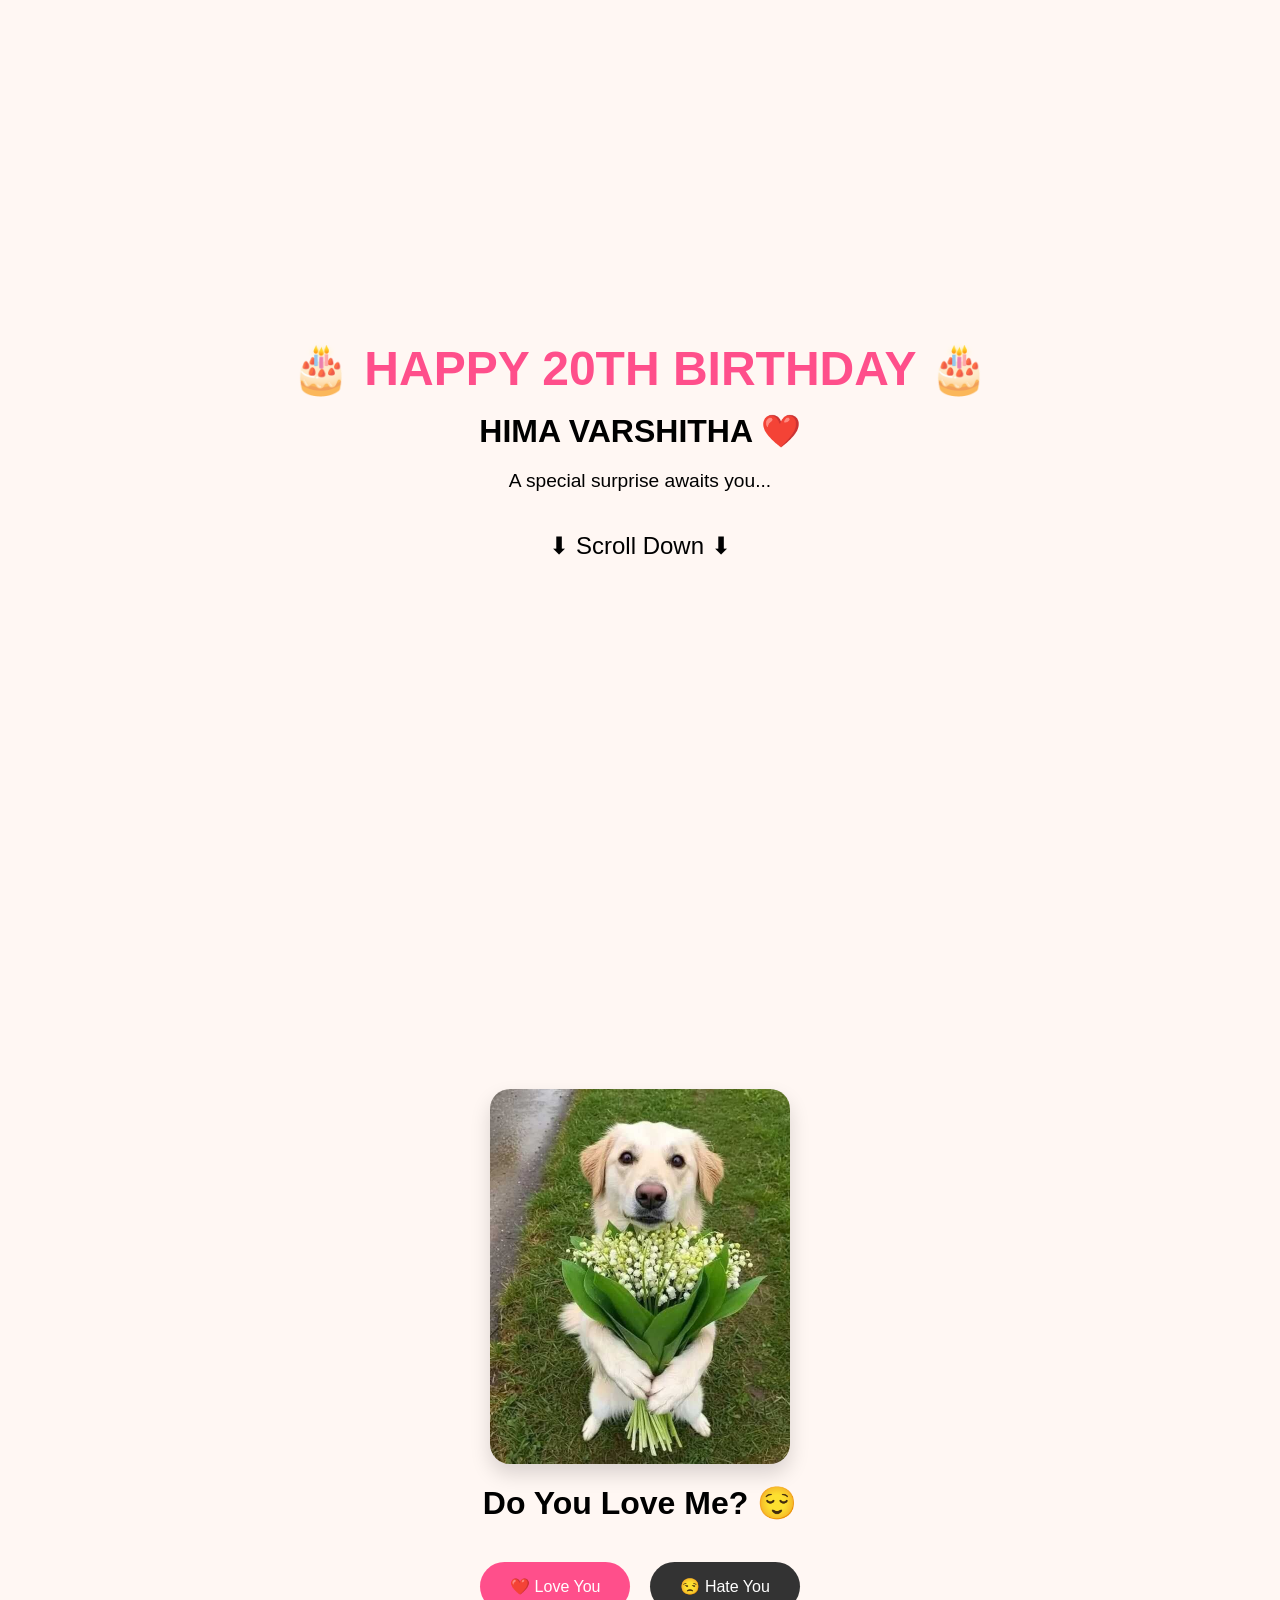
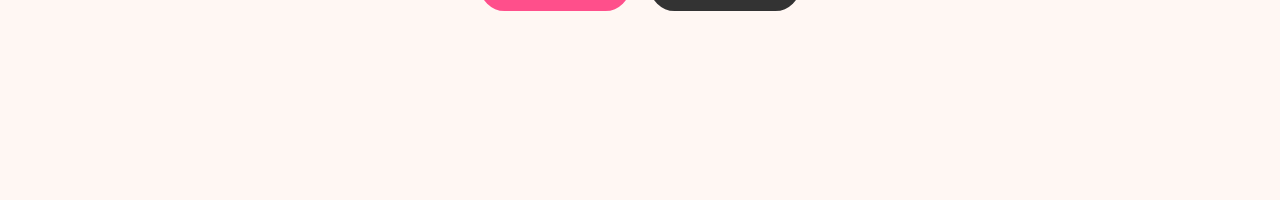
<file: index.html>
<!DOCTYPE html>
<html lang="en">
<head>
<meta charset="UTF-8">
<meta name="viewport" content="width=device-width, initial-scale=1.0">

<title>Happy Birthday Hima ❤️</title>

<link rel="stylesheet" href="style.css">

</head>
<body>

<section class="hero">

<h1>🎂 HAPPY 20TH BIRTHDAY 🎂</h1>

<h2>HIMA VARSHITHA ❤️</h2>

<p>
A special surprise awaits you...
</p>

<div class="scroll-indicator">
⬇ Scroll Down ⬇
</div>

</section>

<section class="game-section">

<img id="reactionImage" src="dog.jpg">

<h2 id="question">
Do You Love Me? 😌
</h2>

<p id="message"></p>

<div class="buttons">

<button id="loveBtn">
❤️ Love You
</button>

<button id="hateBtn">
😒 Hate You
</button>

</div>

</section>

<section id="celebration">

<div class="card">

<h1>
🏆 CHIDVIELAS-LIFE_TIME
</h1>

<img src="chidvielas.jpg">

<h2>
Congratulations 🎉
</h2>

<p>

You have successfully unlocked:

✨ Premium Bestie

✨ Lifetime Support

✨ Unlimited Laughs

✨ Lifetime Friendship

Price:
₹999999999

Your Price:
FREE ❤️

</p>

<button id="claimBtn">
Claim Subscription
</button>

</div>

</section>

<div id="popup">

Message sent to you Boy Chimmi ❤️

</div>

<script src="script.js"></script>

</body>
</html>
</file>
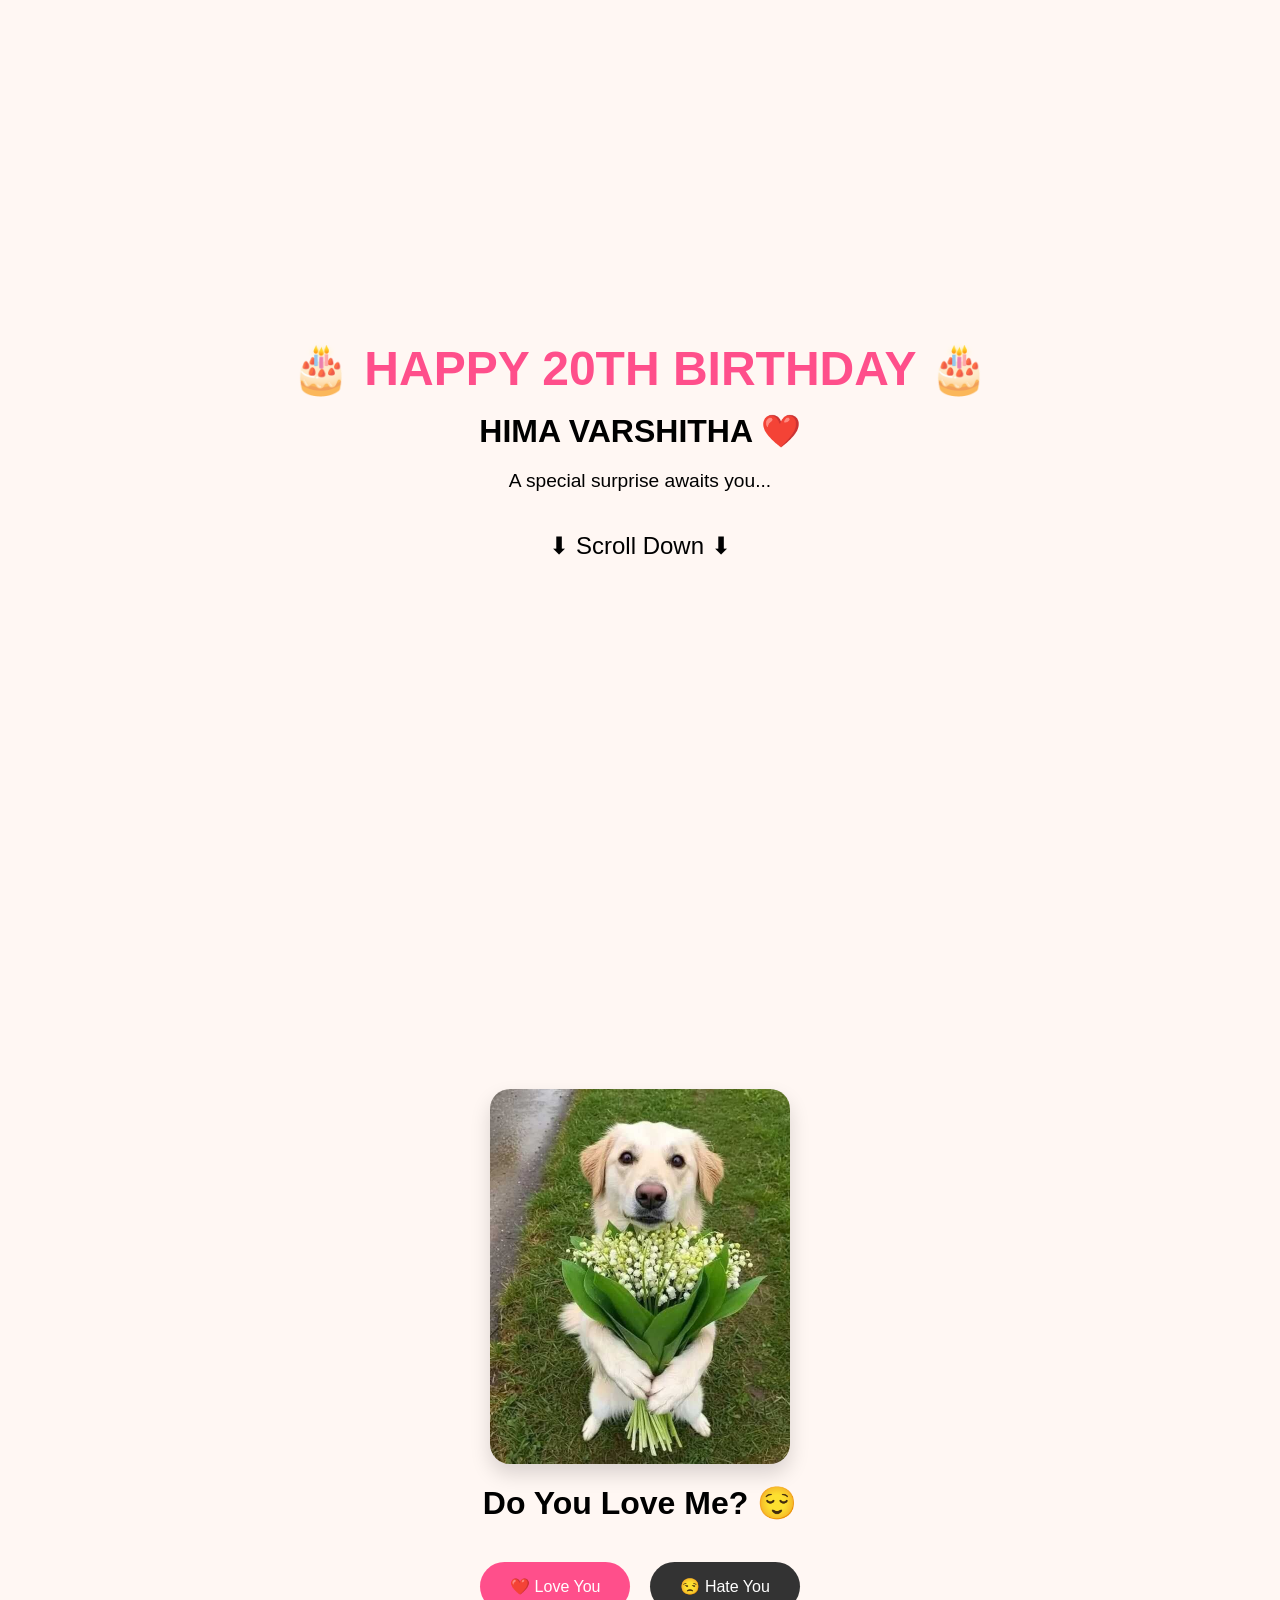
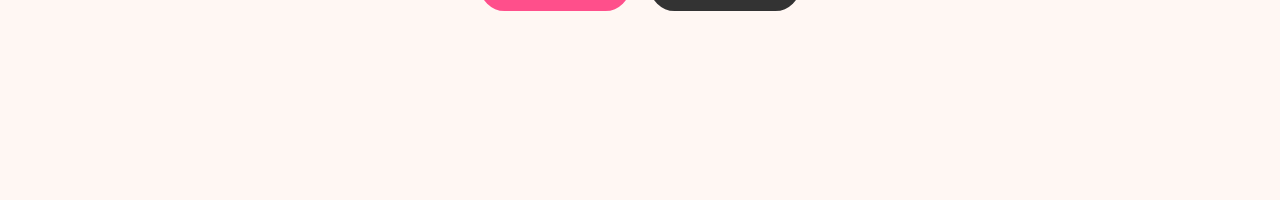
<file: hima.html>
<!DOCTYPE html>
<html lang="en">
<head>
<meta charset="UTF-8">
<meta name="viewport" content="width=device-width, initial-scale=1.0">

<title>Happy Birthday Hima ❤️</title>

<link rel="stylesheet" href="style.css">

</head>
<body>

<section class="hero">

<h1>🎂 HAPPY 20TH BIRTHDAY 🎂</h1>

<h2>HIMA VARSHITHA ❤️</h2>

<p>
A special surprise awaits you...
</p>

<div class="scroll-indicator">
⬇ Scroll Down ⬇
</div>

</section>

<section class="game-section">

<img id="reactionImage" src="dog.jpg">

<h2 id="question">
Do You Love Me? 😌
</h2>

<p id="message"></p>

<div class="buttons">

<button id="loveBtn">
❤️ Love You
</button>

<button id="hateBtn">
😒 Hate You
</button>

</div>

</section>

<section id="celebration">

<div class="card">

<h1>
🏆 CHIDVIELAS-LIFE_TIME
</h1>

<img src="chidvielas.jpg">

<h2>
Congratulations 🎉
</h2>

<p>

You have successfully unlocked:

✨ Premium Bestie

✨ Lifetime Support

✨ Unlimited Laughs

✨ Lifetime Friendship

Price:
₹999999999

Your Price:
FREE ❤️

</p>

<button id="claimBtn">
Claim Subscription
</button>

</div>

</section>

<div id="popup">

Message sent to you Boy Chimmi ❤️

</div>

<script src="script.js"></script>

</body>
</html>
</file>
<file: style.css>
*{
margin:0;
padding:0;
box-sizing:border-box;
font-family:Poppins,sans-serif;
}

body{
background:#fff7f3;
overflow-x:hidden;
}

.hero{
height:100vh;
display:flex;
flex-direction:column;
justify-content:center;
align-items:center;
text-align:center;
padding:20px;
}

.hero h1{
font-size:3rem;
color:#ff4f8b;
}

.hero h2{
font-size:2rem;
margin-top:15px;
}

.hero p{
margin-top:20px;
font-size:1.2rem;
}

.scroll-indicator{
margin-top:40px;
animation:bounce 1s infinite;
font-size:1.5rem;
}

@keyframes bounce{
50%{
transform:translateY(10px);
}
}

.game-section{
min-height:100vh;
display:flex;
flex-direction:column;
justify-content:center;
align-items:center;
padding:30px;
text-align:center;
}

#reactionImage{
width:300px;
max-width:90%;
border-radius:20px;
margin-bottom:20px;
box-shadow:0 10px 20px rgba(0,0,0,.15);
}

#question{
font-size:2rem;
margin-bottom:20px;
}

#message{
font-size:1.2rem;
margin-bottom:20px;
color:#444;
}

.buttons{
display:flex;
gap:20px;
flex-wrap:wrap;
justify-content:center;
}

button{
padding:15px 30px;
border:none;
border-radius:50px;
cursor:pointer;
font-size:1rem;
transition:.3s;
}

#loveBtn{
background:#ff4f8b;
color:white;
}

#hateBtn{
background:#333;
color:white;
}

button:hover{
transform:scale(1.1);
}

#celebration{
display:none;
min-height:100vh;
justify-content:center;
align-items:center;
padding:30px;
}

.card{
background:white;
padding:30px;
border-radius:25px;
max-width:600px;
text-align:center;
box-shadow:0 10px 30px rgba(0,0,0,.15);
}

.card img{
width:250px;
max-width:100%;
border-radius:20px;
margin:20px 0;
}

#claimBtn{
background:#6c63ff;
color:white;
margin-top:20px;
}

#popup{
position:fixed;
bottom:20px;
right:20px;
background:#333;
color:white;
padding:15px 25px;
border-radius:10px;
display:none;
}
</file>
